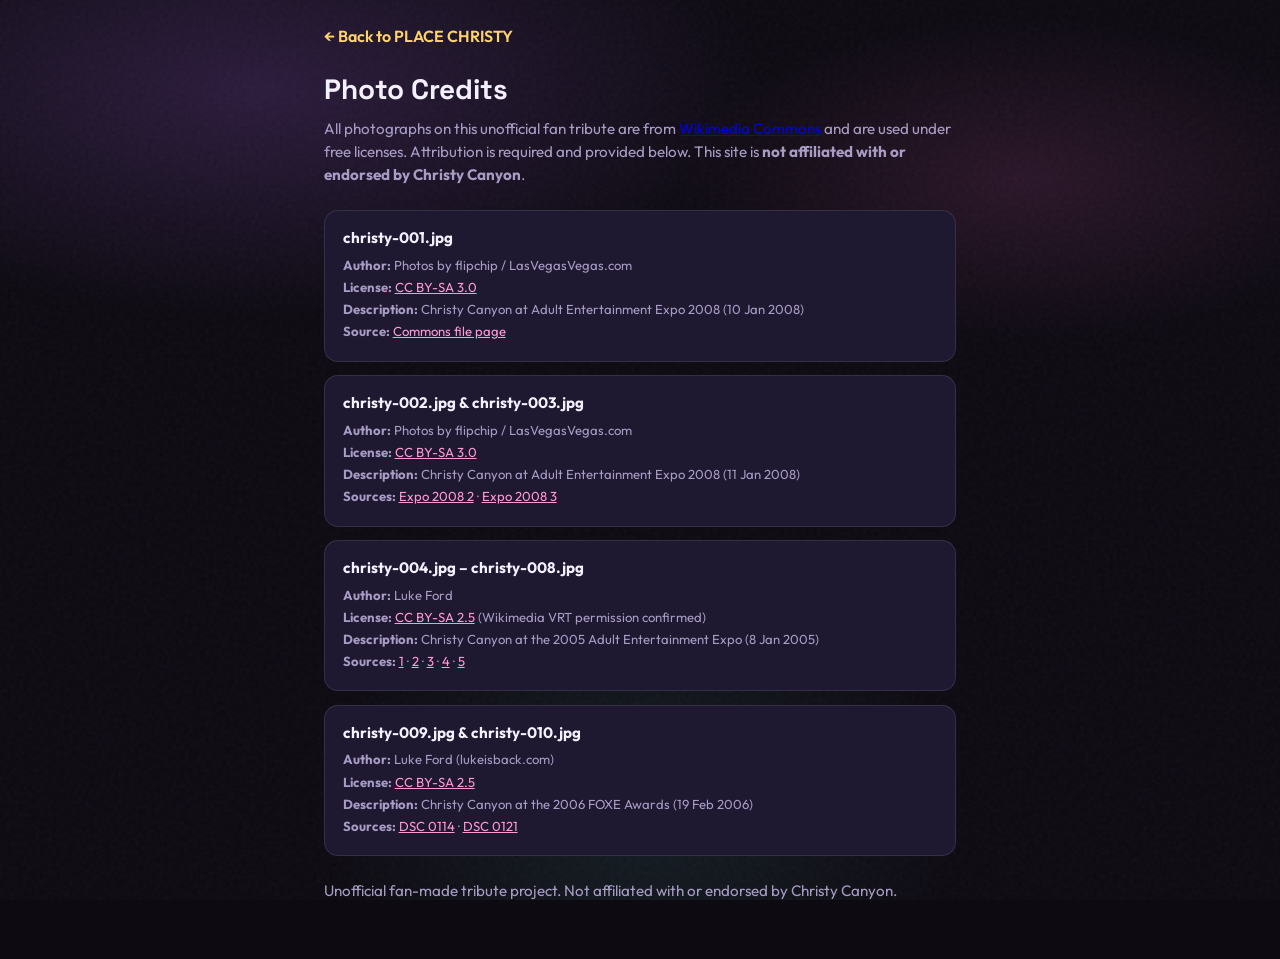
<file: credits.html>
<!DOCTYPE html>
<html lang="en">
<head>
  <meta charset="UTF-8" />
  <meta name="viewport" content="width=device-width, initial-scale=1.0" />
  <meta name="description" content="Photo credits and licenses for PLACE CHRISTY unofficial fan tribute." />
  <meta name="theme-color" content="#0d0a12" />
  <title>Photo Credits — PLACE CHRISTY</title>
  <link rel="stylesheet" href="style.css" />
  <link rel="preconnect" href="https://fonts.googleapis.com" />
  <link rel="preconnect" href="https://fonts.gstatic.com" crossorigin />
  <link href="https://fonts.googleapis.com/css2?family=Outfit:wght@400;600;700;800&family=Space+Grotesk:wght@500;700&display=swap" rel="stylesheet" />
  <style>
    .credits-page { max-width: 42rem; margin: 0 auto; padding: calc(1.5rem + env(safe-area-inset-top, 0px)) 1.25rem calc(2rem + env(safe-area-inset-bottom, 0px)); }
    .credits-page h1 { font-family: var(--font-display); font-size: 1.75rem; margin-bottom: 0.5rem; }
    .credits-page .lead { color: var(--text-muted); margin-bottom: 1.5rem; font-size: 0.95rem; }
    .credit-card { background: var(--surface); border: 1px solid rgba(255,255,255,0.1); border-radius: 14px; padding: 1rem 1.1rem; margin-bottom: 0.85rem; }
    .credit-card h2 { font-size: 0.95rem; font-weight: 700; margin-bottom: 0.35rem; }
    .credit-card p { font-size: 0.82rem; color: var(--text-muted); line-height: 1.45; margin: 0.2rem 0; }
    .credit-card a { color: var(--accent-soft); word-break: break-all; }
    .back-link { display: inline-block; margin-bottom: 1.25rem; color: var(--gold); font-weight: 600; text-decoration: none; }
    .back-link:hover { text-decoration: underline; }
  </style>
</head>
<body>
  <div class="credits-page">
    <a class="back-link" href="index.html">← Back to PLACE CHRISTY</a>
    <h1>Photo Credits</h1>
    <p class="lead">
      All photographs on this unofficial fan tribute are from
      <a href="https://commons.wikimedia.org/wiki/Category:Christy_Canyon" target="_blank" rel="noopener">Wikimedia Commons</a>
      and are used under free licenses. Attribution is required and provided below.
      This site is <strong>not affiliated with or endorsed by Christy Canyon</strong>.
    </p>
    <div class="credit-card">
      <h2>christy-001.jpg</h2>
      <p><strong>Author:</strong> Photos by flipchip / LasVegasVegas.com</p>
      <p><strong>License:</strong> <a href="https://creativecommons.org/licenses/by-sa/3.0/" target="_blank" rel="noopener">CC BY-SA 3.0</a></p>
      <p><strong>Description:</strong> Christy Canyon at Adult Entertainment Expo 2008 (10 Jan 2008)</p>
      <p><strong>Source:</strong> <a href="https://commons.wikimedia.org/wiki/File:Christy_Canyon_20080110_Adult_Entertainment_Expo_1.jpg" target="_blank" rel="noopener">Commons file page</a></p>
    </div>
    <div class="credit-card">
      <h2>christy-002.jpg & christy-003.jpg</h2>
      <p><strong>Author:</strong> Photos by flipchip / LasVegasVegas.com</p>
      <p><strong>License:</strong> <a href="https://creativecommons.org/licenses/by-sa/3.0/" target="_blank" rel="noopener">CC BY-SA 3.0</a></p>
      <p><strong>Description:</strong> Christy Canyon at Adult Entertainment Expo 2008 (11 Jan 2008)</p>
      <p><strong>Sources:</strong> <a href="https://commons.wikimedia.org/wiki/File:Christy_Canyon_at_Adult_Entertainment_Expo_2008_2.jpg" target="_blank" rel="noopener">Expo 2008 2</a> · <a href="https://commons.wikimedia.org/wiki/File:Christy_Canyon_at_Adult_Entertainment_Expo_2008_3.jpg" target="_blank" rel="noopener">Expo 2008 3</a></p>
    </div>
    <div class="credit-card">
      <h2>christy-004.jpg – christy-008.jpg</h2>
      <p><strong>Author:</strong> Luke Ford</p>
      <p><strong>License:</strong> <a href="https://creativecommons.org/licenses/by-sa/2.5/" target="_blank" rel="noopener">CC BY-SA 2.5</a> (Wikimedia VRT permission confirmed)</p>
      <p><strong>Description:</strong> Christy Canyon at the 2005 Adult Entertainment Expo (8 Jan 2005)</p>
      <p><strong>Sources:</strong>
        <a href="https://commons.wikimedia.org/wiki/File:Christy_Canyon_at_2005_AEE_Sunday_1.jpg" target="_blank" rel="noopener">1</a> ·
        <a href="https://commons.wikimedia.org/wiki/File:Christy_Canyon_at_2005_AEE_Sunday_2.jpg" target="_blank" rel="noopener">2</a> ·
        <a href="https://commons.wikimedia.org/wiki/File:Christy_Canyon_at_2005_AEE_Sunday_3.jpg" target="_blank" rel="noopener">3</a> ·
        <a href="https://commons.wikimedia.org/wiki/File:Christy_Canyon_at_2005_AEE_Sunday_4.jpg" target="_blank" rel="noopener">4</a> ·
        <a href="https://commons.wikimedia.org/wiki/File:Christy_Canyon_at_2005_AEE_Sunday_5.jpg" target="_blank" rel="noopener">5</a>
      </p>
    </div>
    <div class="credit-card">
      <h2>christy-009.jpg & christy-010.jpg</h2>
      <p><strong>Author:</strong> Luke Ford (lukeisback.com)</p>
      <p><strong>License:</strong> <a href="https://creativecommons.org/licenses/by-sa/2.5/" target="_blank" rel="noopener">CC BY-SA 2.5</a></p>
      <p><strong>Description:</strong> Christy Canyon at the 2006 FOXE Awards (19 Feb 2006)</p>
      <p><strong>Sources:</strong> <a href="https://commons.wikimedia.org/wiki/File:Christy_Canyon_DSC_0114.JPG" target="_blank" rel="noopener">DSC 0114</a> · <a href="https://commons.wikimedia.org/wiki/File:Christy_Canyon_DSC_0121.JPG" target="_blank" rel="noopener">DSC 0121</a></p>
    </div>
    <p class="lead" style="margin-top:1.5rem">
      Unofficial fan-made tribute project. Not affiliated with or endorsed by Christy Canyon.
    </p>
  </div>
</body>
</html>
</file>
<file: style.css>
/* PLACE CHRISTY — Unofficial fan tribute */

:root {
  --bg: #0d0a12;
  --bg-elevated: #16121f;
  --surface: #1e1830;
  --text: #f4f0ff;
  --text-muted: #a89cc4;
  --accent: #ff6bcb;
  --accent-soft: #ff9ad8;
  --accent-glow: rgba(255, 107, 203, 0.45);
  --gold: #ffd36b;
  --cyan: #6bffef;
  --purple: #b56bff;
  --safe-top: env(safe-area-inset-top, 0px);
  --safe-bottom: env(safe-area-inset-bottom, 0px);
  --radius: 16px;
  --font: "Outfit", system-ui, -apple-system, sans-serif;
  --font-display: "Space Grotesk", "Outfit", system-ui, sans-serif;
}

*, *::before, *::after { box-sizing: border-box; margin: 0; padding: 0; }
html { height: 100%; -webkit-text-size-adjust: 100%; }
body {
  min-height: 100%; min-height: 100dvh; background: var(--bg); color: var(--text);
  font-family: var(--font); font-weight: 400; line-height: 1.5; overflow-x: hidden;
  -webkit-tap-highlight-color: transparent; touch-action: manipulation;
}
#app { position: relative; min-height: 100dvh; display: flex; flex-direction: column; isolation: isolate; }
body::before {
  content: ""; position: fixed; inset: 0; z-index: -2;
  background: radial-gradient(ellipse 80% 50% at 20% 10%, rgba(181, 107, 255, 0.18), transparent 50%),
    radial-gradient(ellipse 60% 40% at 80% 20%, rgba(255, 107, 203, 0.12), transparent 45%),
    radial-gradient(ellipse 50% 60% at 50% 90%, rgba(107, 255, 239, 0.08), transparent 50%), var(--bg);
  pointer-events: none;
}
body::after {
  content: ""; position: fixed; inset: 0; z-index: -1; opacity: 0.04;
  background-image: url("data:image/svg+xml,%3Csvg viewBox='0 0 256 256' xmlns='http://www.w3.org/2000/svg'%3E%3Cfilter id='n'%3E%3CfeTurbulence type='fractalNoise' baseFrequency='0.85' numOctaves='4' stitchTiles='stitch'/%3E%3C/filter%3E%3Crect width='100%25' height='100%25' filter='url(%23n)'/%3E%3C/svg%3E");
  pointer-events: none;
}
.hero {
  position: relative; z-index: 20; flex-shrink: 0;
  padding: calc(1.5rem + var(--safe-top)) 1.25rem 1.25rem; text-align: center;
  background: linear-gradient(180deg, rgba(13, 10, 18, 0.92) 0%, rgba(13, 10, 18, 0.75) 70%, transparent 100%);
  pointer-events: auto;
}
.eyebrow {
  font-family: var(--font-display); font-size: 0.7rem; font-weight: 700;
  letter-spacing: 0.18em; text-transform: uppercase; color: var(--accent-soft);
  margin-bottom: 0.85rem; opacity: 0.95;
}
.title {
  font-family: var(--font-display); font-size: clamp(1.75rem, 6.5vw, 2.75rem); font-weight: 700;
  line-height: 1.15; letter-spacing: -0.02em; margin-bottom: 0.75rem; color: var(--text);
}
.highlight {
  display: inline-block;
  background: linear-gradient(120deg, var(--accent) 0%, var(--gold) 50%, var(--cyan) 100%);
  -webkit-background-clip: text; background-clip: text; color: transparent;
  animation: shimmer 4s ease-in-out infinite;
}
@keyframes shimmer { 0%, 100% { filter: brightness(1); } 50% { filter: brightness(1.15); } }
.subtitle {
  font-size: clamp(0.9rem, 2.8vw, 1.05rem); color: var(--text-muted);
  max-width: 28rem; margin: 0 auto 1.35rem; line-height: 1.55;
}
.controls { display: flex; flex-wrap: wrap; gap: 0.6rem; justify-content: center; align-items: center; margin-bottom: 1rem; }
.btn {
  font-family: var(--font); font-size: 0.95rem; font-weight: 600; border: none; border-radius: 999px;
  padding: 0.75rem 1.35rem; cursor: pointer;
  transition: transform 0.18s ease, box-shadow 0.18s ease, background 0.18s ease;
  -webkit-user-select: none; user-select: none; touch-action: manipulation; min-height: 44px;
}
.btn:active { transform: scale(0.96); }
.btn.primary {
  background: linear-gradient(135deg, var(--accent) 0%, #e84ab0 100%); color: #1a0a14;
  box-shadow: 0 4px 20px var(--accent-glow), 0 0 0 1px rgba(255, 255, 255, 0.1) inset;
}
.btn.primary:hover { box-shadow: 0 6px 28px var(--accent-glow), 0 0 0 1px rgba(255, 255, 255, 0.15) inset; transform: translateY(-1px); }
.btn.secondary { background: var(--surface); color: var(--text); border: 1px solid rgba(255, 255, 255, 0.12); }
.btn.secondary:hover { background: #2a2340; border-color: rgba(255, 255, 255, 0.2); }
.sparkle { display: inline-block; margin-left: 0.15em; animation: spin-sparkle 3s linear infinite; }
@keyframes spin-sparkle { 0%, 90%, 100% { transform: rotate(0deg) scale(1); } 95% { transform: rotate(20deg) scale(1.2); } }
.counter { font-size: 0.9rem; color: var(--text-muted); letter-spacing: 0.02em; }
.counter strong { color: var(--gold); font-weight: 700; font-variant-numeric: tabular-nums; }
.canvas {
  position: relative; flex: 1; min-height: 55vh; width: 100%; cursor: crosshair; overflow: hidden;
  touch-action: none; -webkit-user-select: none; user-select: none;
}
.sticker {
  position: absolute; display: flex; align-items: center; justify-content: center;
  pointer-events: none; will-change: transform, opacity;
  animation: pop-in 0.45s cubic-bezier(0.34, 1.56, 0.64, 1) forwards; z-index: 5;
}
@keyframes pop-in {
  0% { opacity: 0; transform: scale(0.2) rotate(var(--rot, 0deg)); }
  70% { opacity: 1; transform: scale(1.12) rotate(var(--rot, 0deg)); }
  100% { opacity: 1; transform: scale(1) rotate(var(--rot, 0deg)); }
}
.toast {
  position: fixed; bottom: calc(5.5rem + var(--safe-bottom)); left: 50%;
  transform: translateX(-50%) translateY(20px); z-index: 50; max-width: min(90vw, 320px);
  padding: 0.85rem 1.25rem; background: var(--surface); border: 1px solid rgba(255, 255, 255, 0.12);
  border-radius: 14px; font-size: 0.9rem; font-weight: 600; text-align: center; color: var(--text);
  box-shadow: 0 12px 40px rgba(0, 0, 0, 0.5); opacity: 0; pointer-events: none;
  transition: opacity 0.3s ease, transform 0.3s ease;
}
.toast.show { opacity: 1; transform: translateX(-50%) translateY(0); }
.footer {
  position: relative; z-index: 20; flex-shrink: 0;
  padding: 1rem 1.25rem calc(1rem + var(--safe-bottom)); text-align: center;
  background: linear-gradient(0deg, rgba(13, 10, 18, 0.95) 0%, rgba(13, 10, 18, 0.7) 80%, transparent 100%);
  pointer-events: auto;
}
.footer p { font-size: 0.72rem; color: var(--text-muted); max-width: 22rem; margin: 0 auto; line-height: 1.45; opacity: 0.85; }
.footer a { color: var(--accent-soft); text-decoration: none; border-bottom: 1px solid transparent; transition: border-color 0.15s ease, color 0.15s ease; }
.footer a:hover { color: var(--gold); border-bottom-color: var(--gold); }
.footer .credits-link { display: inline-block; margin-top: 0.45rem; font-size: 0.75rem; font-weight: 600; letter-spacing: 0.03em; }
.sticker.photo-sticker { width: 110px; height: auto; padding: 0; background: transparent; box-shadow: none; }
.sticker.photo-sticker img {
  display: block; width: 100%; height: auto; border-radius: 12px;
  border: 3px solid rgba(255, 255, 255, 0.92);
  box-shadow: 0 8px 24px rgba(0, 0, 0, 0.45), 0 0 0 1px rgba(0, 0, 0, 0.15);
  background: #1a1525; object-fit: cover; max-height: 160px;
  pointer-events: none; -webkit-user-drag: none; user-select: none;
}
@media (min-width: 640px) {
  .hero { padding-top: calc(2.25rem + var(--safe-top)); padding-bottom: 1.5rem; }
  .title { font-size: clamp(2.25rem, 4.5vw, 3.25rem); }
  .subtitle { margin-bottom: 1.5rem; }
  .controls { gap: 0.75rem; }
  .btn { font-size: 1rem; padding: 0.85rem 1.6rem; }
  .canvas { min-height: 60vh; }
}
@media (min-width: 1024px) {
  .hero { padding-left: 2rem; padding-right: 2rem; }
  .footer { padding-left: 2rem; padding-right: 2rem; }
}
@media (prefers-reduced-motion: reduce) {
  .sticker { animation: none; opacity: 1; transform: scale(1) rotate(var(--rot, 0deg)); }
  .highlight { animation: none; }
  .sparkle { animation: none; }
  .btn { transition: none; }
}
</file>
